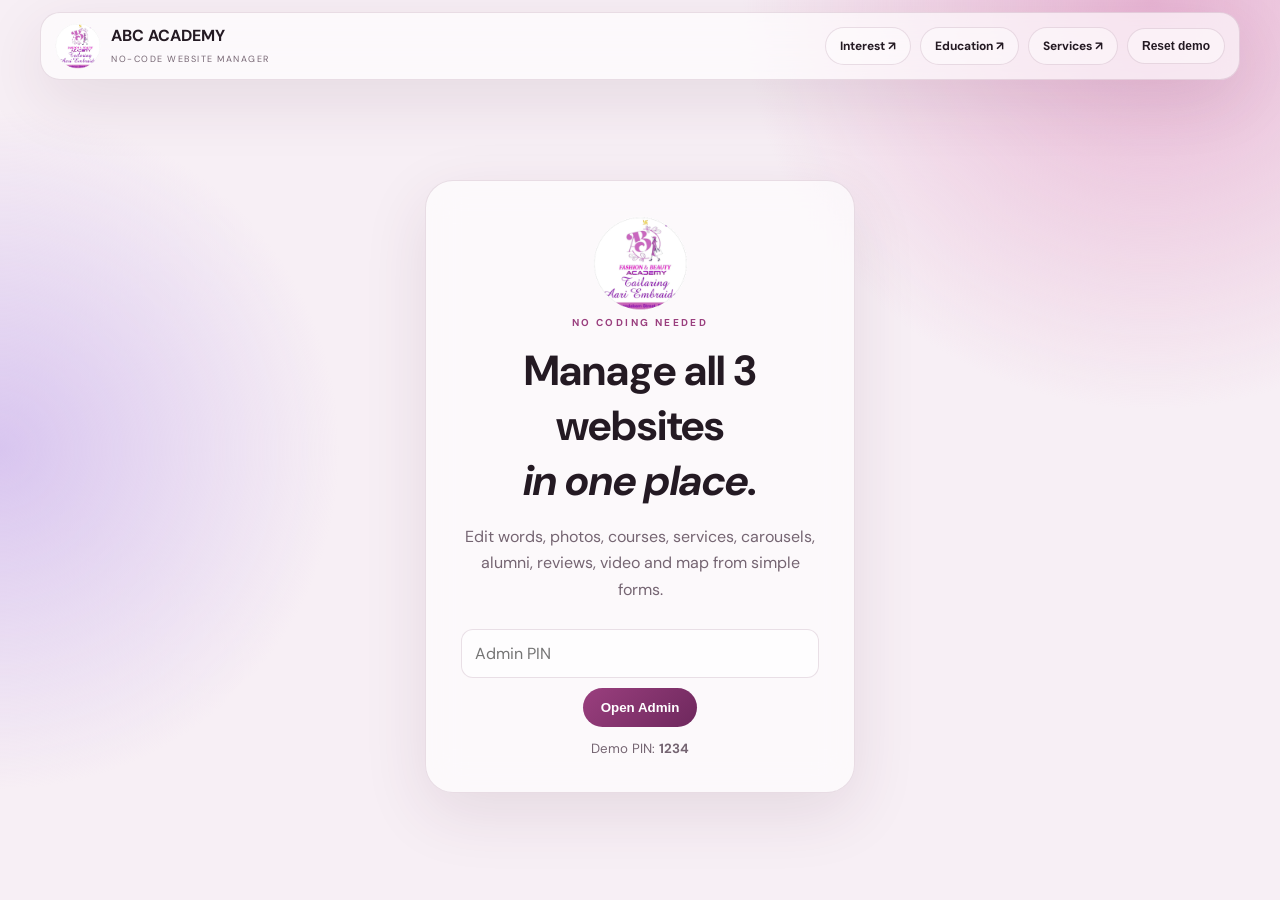
<file: admin.html>
<!doctype html>
<html lang="en"><head><meta charset="utf-8"><meta name="viewport" content="width=device-width,initial-scale=1"><title>ABC Academy — Easy Admin</title><link rel="preconnect" href="https://fonts.googleapis.com"><link rel="preconnect" href="https://fonts.gstatic.com" crossorigin><link href="https://fonts.googleapis.com/css2?family=DM+Sans:wght@400;500;600;700&family=Playfair+Display:wght@600;700&display=swap" rel="stylesheet"><link rel="stylesheet" href="assets/admin.css"></head>
<body><div class="bg"></div>
<header class="top glass"><div class="brand"><img id="adminLogo" src="assets/logo.png" alt="ABC"><div><b>ABC ACADEMY</b><small>NO-CODE WEBSITE MANAGER</small></div></div><div class="top-actions"><a href="index.html" target="_blank">Interest ↗</a><a href="education.html" target="_blank">Education ↗</a><a href="services.html" target="_blank">Services ↗</a><button id="resetBtn">Reset demo</button></div></header>
<main>
<section id="login" class="login glass"><img src="assets/logo.png" alt="ABC logo"><div class="eyebrow">NO CODING NEEDED</div><h1>Manage all 3 websites<br><em>in one place.</em></h1><p>Edit words, photos, courses, services, carousels, alumni, reviews, video and map from simple forms.</p><input id="pin" type="password" inputmode="numeric" placeholder="Admin PIN"><button class="primary" id="loginBtn">Open Admin</button><small>Demo PIN: <b>1234</b></small></section>
<section id="dashboard" hidden>
<div class="dash-head"><div><div class="eyebrow">ABC ACADEMY · EASY EDITOR</div><h1>Website <em>Manager</em></h1><p>Choose a site below. Change the content, add images and press Save.</p></div><button class="primary" id="saveBtn">Save all changes</button></div>
<div class="site-switcher"><button class="site-btn active" data-site="index"><strong>01</strong><span>Interest Page</span><small>Start / choice page</small></button><button class="site-btn" data-site="education"><strong>02</strong><span>Education</span><small>Courses / alumni / video</small></button><button class="site-btn" data-site="services"><strong>03</strong><span>Services</span><small>Beauty / fashion / portfolio</small></button><button class="site-btn" data-site="common"><strong>04</strong><span>Common</span><small>Business / contact / map</small></button></div>
<div class="layout"><aside class="side glass" id="siteNav"></aside><div class="editor" id="editor"></div></div>
</section></main>
<script src="assets/cms-site.js"></script><script src="assets/admin.js"></script></body></html>
</file>
<file: assets/admin.css>
:root{--bg:#f7eff5;--text:#241a23;--muted:#756572;--accent:#9a3f7e;--card:rgba(255,255,255,.62);--border:rgba(116,55,98,.15);--shadow:0 20px 65px rgba(78,38,68,.11)}*{box-sizing:border-box}body{margin:0;font-family:"DM Sans",sans-serif;background:var(--bg);color:var(--text)}body:before{content:"";position:fixed;inset:0;background:radial-gradient(circle at 90% 0,#e7b4d3 0,transparent 28%),radial-gradient(circle at 0 50%,#d8c5ef 0,transparent 25%);pointer-events:none}.glass{background:var(--card);border:1px solid var(--border);box-shadow:var(--shadow);backdrop-filter:blur(18px)}.top{position:sticky;top:12px;z-index:5;width:min(1200px,calc(100% - 28px));margin:12px auto;padding:10px 14px;border-radius:20px;display:flex;justify-content:space-between;align-items:center}.brand{display:flex;align-items:center;gap:10px}.brand img{width:46px;height:46px;border-radius:50%;object-fit:cover}.brand b{display:block;font-family:"DM Sans",sans-serif}.brand small{font-size:9px;letter-spacing:1.5px;color:var(--muted)}.top-actions{display:flex;gap:9px;align-items:center}.top-actions a,.top-actions button,.small-btn{border:1px solid var(--border);background:rgba(255,255,255,.45);color:var(--text);border-radius:999px;padding:10px 14px;text-decoration:none;font-weight:700;font-size:12px}.login{width:min(430px,calc(100% - 30px));margin:100px auto;padding:35px;border-radius:28px;text-align:center}.login img{width:95px;height:95px;border-radius:50%;object-fit:cover}.login h1,.dash-head h1{font-family:"DM Sans",sans-serif;font-size:42px;margin:14px 0 8px}.login p,.dash-head p,.hint{color:var(--muted);line-height:1.65}.login input{width:100%;padding:13px;border:1px solid var(--border);border-radius:12px;background:rgba(255,255,255,.55);margin:10px 0}.primary{border:0;background:linear-gradient(135deg,#9a3f7e,#6e285d);color:#fff;border-radius:999px;padding:12px 18px;font-weight:700;cursor:pointer}.login small{display:block;color:var(--muted);margin-top:13px}main{width:min(1200px,calc(100% - 28px));margin:auto}.dash-head{padding:48px 0 28px;display:flex;justify-content:space-between;gap:20px;align-items:end}.eyebrow{font-size:10px;letter-spacing:2.4px;color:var(--accent);font-weight:700}.dash-head em{color:var(--accent);font-style:normal}.layout{display:grid;grid-template-columns:220px 1fr;gap:18px;align-items:start}.side{padding:10px;border-radius:22px;position:sticky;top:100px}.tab{display:block;width:100%;text-align:left;border:0;background:transparent;color:var(--muted);padding:13px 14px;border-radius:13px;font-weight:700;cursor:pointer}.tab.active{background:rgba(154,63,126,.12);color:var(--accent)}.panel{display:none;background:rgba(255,255,255,.4);border:1px solid var(--border);border-radius:24px;padding:26px}.panel.active{display:block}.panel h2{font-family:"DM Sans",sans-serif;font-size:31px;margin:0 0 6px}.form-grid{display:grid;grid-template-columns:repeat(2,1fr);gap:14px}label{display:block;font-size:12px;font-weight:700;margin:14px 0;color:var(--text)}input,textarea{width:100%;margin-top:7px;border:1px solid var(--border);border-radius:12px;background:rgba(255,255,255,.7);padding:12px;color:var(--text);font:inherit}textarea{min-height:105px;resize:vertical}.upload{padding:16px;border:1px dashed var(--border);border-radius:16px;margin-top:16px}.upload small{display:block;color:var(--muted);margin-top:6px}.panel-title{display:flex;justify-content:space-between;gap:15px;align-items:center}.editor-item{border:1px solid var(--border);border-radius:18px;padding:16px;margin:14px 0;background:rgba(255,255,255,.34)}.editor-item-head{display:flex;justify-content:space-between;align-items:center;gap:10px}.remove{border:0;background:#fff0f5;color:#a22d64;border-radius:999px;padding:7px 10px;font-weight:700;cursor:pointer}.preview{width:130px;height:90px;border-radius:12px;object-fit:cover;margin-top:7px}.help-card{line-height:1.7;color:var(--muted)}.help-card b{color:var(--text);display:block;margin-top:16px}.small-btn{cursor:pointer;color:var(--accent)}@media(max-width:800px){.layout{grid-template-columns:1fr}.side{position:static;display:flex;overflow:auto;gap:6px}.tab{min-width:max-content}.dash-head{align-items:start;flex-direction:column}.form-grid{grid-template-columns:1fr}.top-actions a{display:none}}

.panel-title{align-items:center}
.tiny,.map-help{font-size:11px;color:var(--muted);line-height:1.6}
.editor-item{box-shadow:0 16px 45px rgba(0,0,0,.07);border:1px solid var(--border);background:var(--card)}
.editor-item .preview{max-width:180px;max-height:110px;object-fit:cover;border-radius:12px;border:1px solid var(--border);margin-top:8px}
.side{position:sticky;top:90px;max-height:calc(100vh - 110px);overflow:auto}

body{font-family:"Nunito Sans","DM Sans",sans-serif}.brand b,.login h1,.dash-head h1,.panel h2{font-family:"DM Sans",sans-serif}.panel h3{margin:25px 0 8px;font-size:18px}.panel-title{margin-top:12px}
.site-switcher{display:grid;grid-template-columns:repeat(4,1fr);gap:10px;margin:0 0 18px}.site-btn{border:1px solid rgba(255,255,255,.12);background:rgba(255,255,255,.04);color:#fff;border-radius:18px;padding:15px;text-align:left;cursor:pointer;transition:.25s}.site-btn strong{display:block;font-size:12px;opacity:.6}.site-btn span{display:block;font-weight:700;margin-top:4px}.site-btn small{display:block;opacity:.55;margin-top:4px}.site-btn.active,.site-btn:hover{transform:translateY(-2px);border-color:rgba(255,140,190,.55);background:rgba(255,140,190,.10)}.field-help{display:block;opacity:.55;font-size:11px;margin-top:5px;line-height:1.4}.info{padding:13px 15px;border:1px solid rgba(255,255,255,.1);background:rgba(255,255,255,.04);border-radius:14px;line-height:1.55;font-size:13px}.empty{opacity:.55;padding:15px}.panel{display:none}.panel.active{display:block}.site-switcher+ .layout{min-height:520px}@media(max-width:850px){.site-switcher{grid-template-columns:repeat(2,1fr)}.top-actions a{display:none}}@media(max-width:560px){.site-switcher{grid-template-columns:1fr}.site-btn{padding:12px}}
</file>
